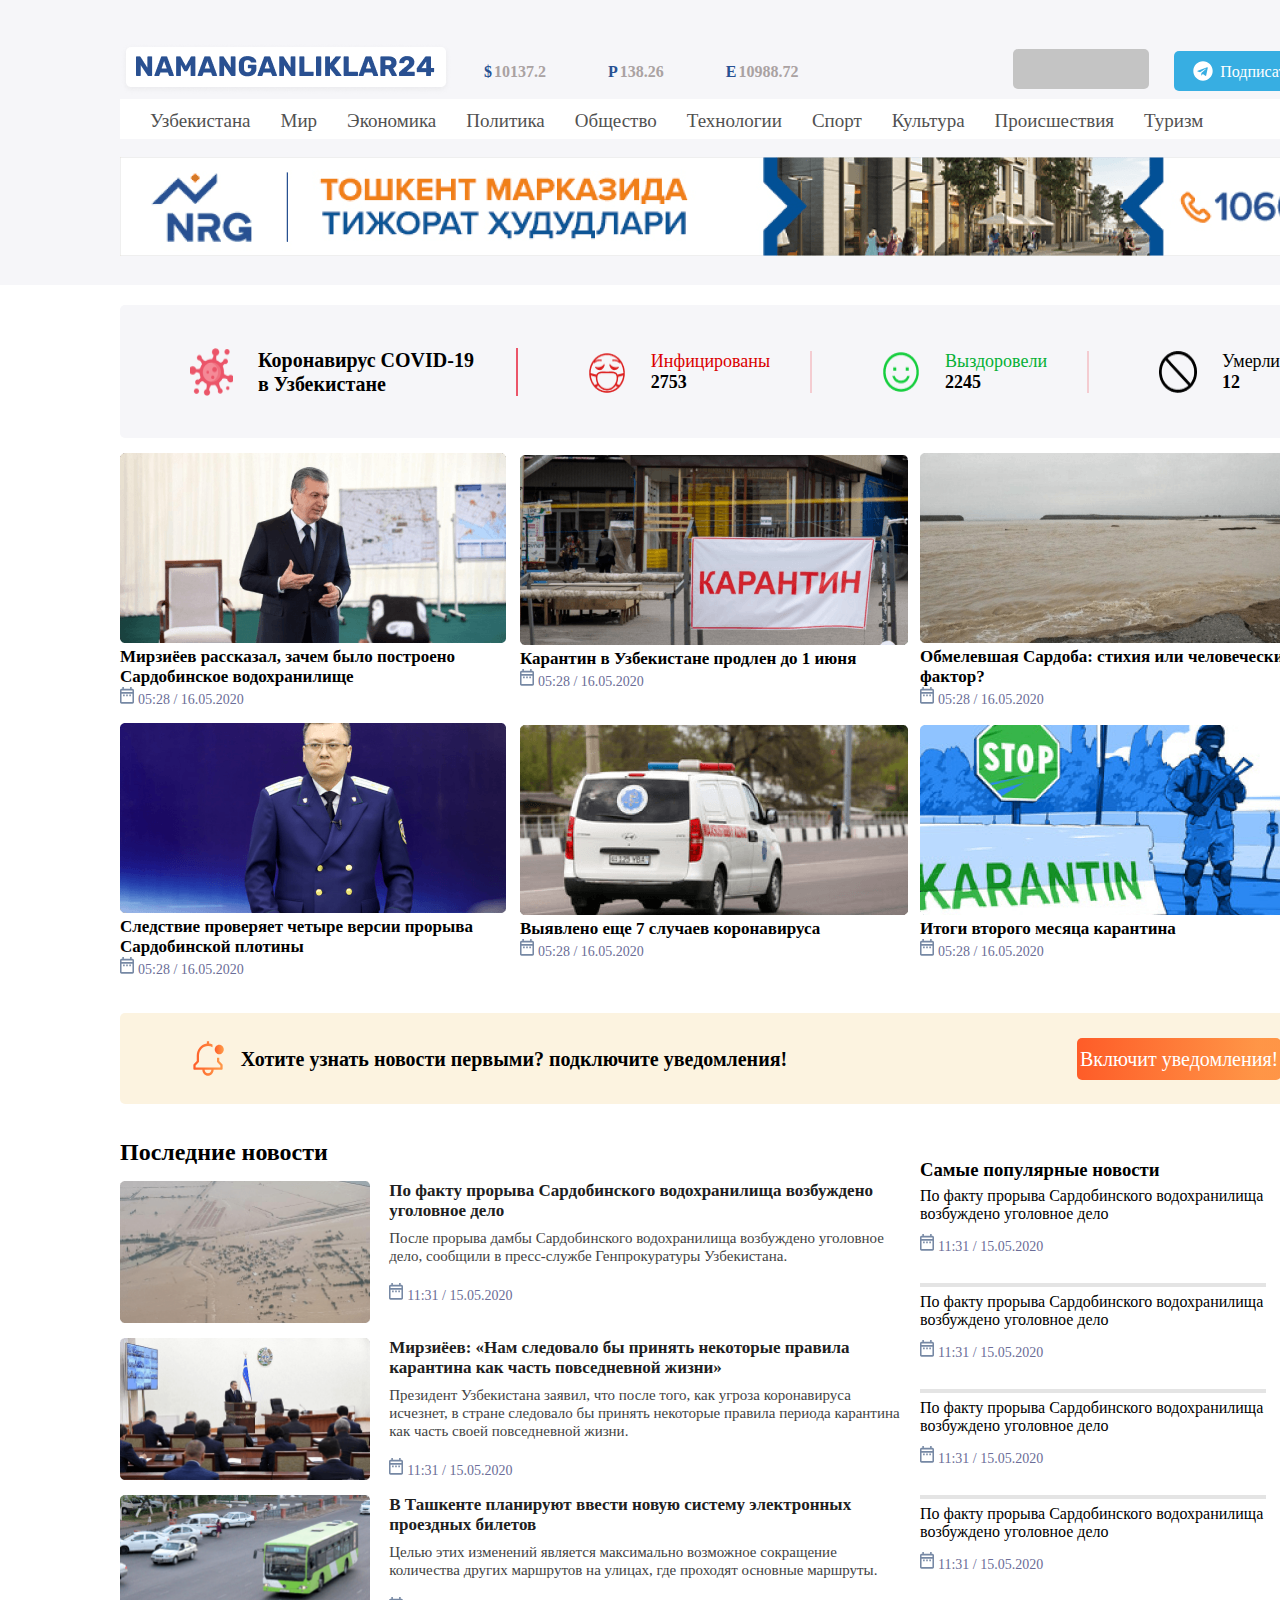
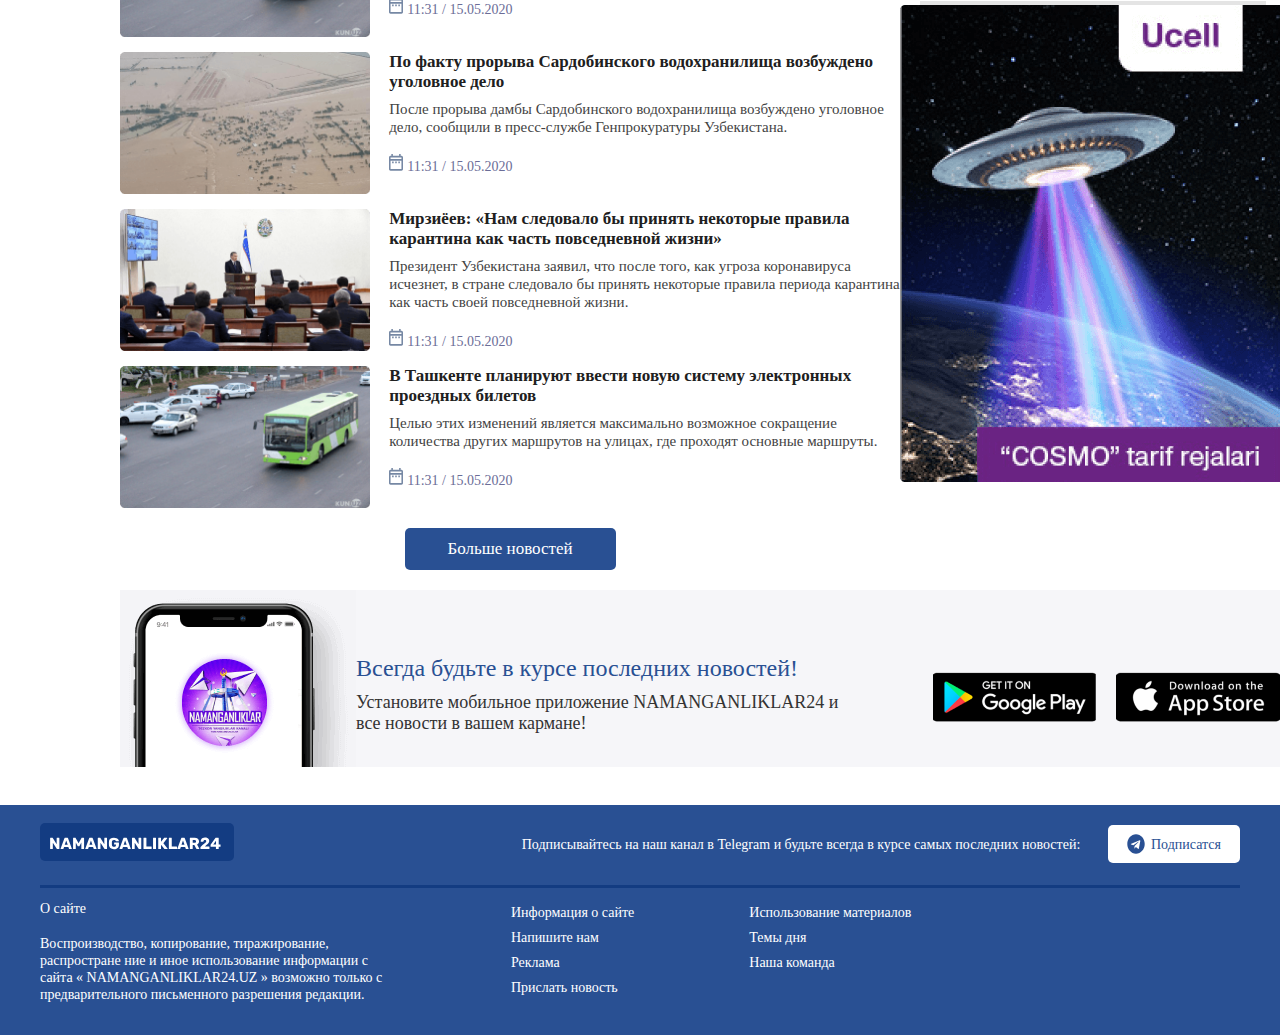
<file: 1-sahifa/index.html>
<!DOCTYPE html>
<html lang="ru">

<head>
    <meta charset="UTF-8">
    <meta http-equiv="X-UA-Compatible" content="IE=edge">
    <meta name="viewport" content="width=device-width, initial-scale=1.0">
    <title>Namanganliklar24</title>
    <link rel="stylesheet" href="./css/main.css">
</head>

<body>
    <!-- Header -->
    <header class="header ">
        <h1 class="visually-hidden">Namanganliklar25 -yangiliklar portlai</h1>
        <div class="header_sec container">
            <a href="#"><img src="./img/logo.png" alt="logotip"></a>
            <ul class="list">
                <li class="items">
                    <span class="icons">$</span> 10137.2
                </li>
                <li class="items">
                    <span class="icons">P</span> 138.26
                </li>
                <li class="items">
                    <span class="icons">E</span> 10988.72
                </li>
            </ul>
            <a href="#"><img class="hira" src="./img/rectangle.png" alt="hira rasm"></a>

            <div class="join">
                <a class="join_tg" href="https://t.me/">
                    <svg class="svg_tg" width="20" height="20" viewBox="0 0 20 20" fill="none"
                        xmlns="http://www.w3.org/2000/svg">
                        <path
                            d="M10 0.3125C4.64813 0.3125 0.3125 4.64875 0.3125 10C0.3125 15.3513 4.64875 19.6875 10 19.6875C15.3519 19.6875 19.6875 15.3513 19.6875 10C19.6875 4.64875 15.3513 0.3125 10 0.3125ZM14.7581 6.94938L13.1681 14.4419C13.0506 14.9731 12.7344 15.1019 12.2931 14.8519L9.87125 13.0669L8.70313 14.1919C8.57438 14.3206 8.465 14.43 8.215 14.43L8.38687 11.965L12.875 7.91C13.0706 7.73813 12.8319 7.64062 12.5738 7.8125L7.02688 11.3044L4.63625 10.5581C4.11688 10.3944 4.105 10.0387 4.74562 9.78875L14.0856 6.18688C14.5194 6.03063 14.8981 6.2925 14.7575 6.94875L14.7581 6.94938Z"
                            fill="white" />
                    </svg>Подписатся
                </a>
            </div>
        </div>
        <nav class="container">
            <div class="nav">
                <ul class="nav_list">
                    <li class="nav_items"><a class="nav_link" href="#">Узбекистана</a></li>
                    <li class="nav_items"><a class="nav_link" href="#">Мир</a></li>
                    <li class="nav_items"><a class="nav_link" href="#">Экономика</a></li>
                    <li class="nav_items"><a class="nav_link" href="#">Политика</a></li>
                    <li class="nav_items"><a class="nav_link" href="#">Общество</a></li>
                    <li class="nav_items"><a class="nav_link" href="#">Технологии</a></li>
                    <li class="nav_items"><a class="nav_link" href="#">Спорт</a></li>
                    <li class="nav_items"><a class="nav_link" href="#">Культура</a> </li>
                    <li class="nav_items"><a class="nav_link" href="#">Происшествия</a></li>
                    <li class="nav_items"><a class="nav_link" href="#">Туризм</a></li>
                </ul>
            </div>
        </nav>
        <div class="container">
            <img class="banner" src="./img/banner.png" alt="bu yerda sizning reklamangiz bo'lishi mumkun edi">

        </div>
    </header>
    <main class="container">
        <h2 class="visually-hidden">koronavirus haqida</h2>
        <div class="section1">
            <ul class="sec1_list">
                <li class="sec1_item1">
                    <img class="sec1_img" src="./img/covid_1.png" alt="covidku">
                    <p><b>Коронавирус COVID-19
                            в Узбекистане</b></p>
                </li>
                <li class="sec1_item2">
                    <img class="sec1_img" src="./img/covid_2.png" alt="covidkuu">
                    <p>Инфицированы <b>2753</b></p>
                </li>
                <li class="sec1_item3">
                    <img class="sec1_img" src="./img/covid_3.png" alt="covidddd">
                    <p>Выздоровели
                        <b>2245</b></p>
                </li>
                <li class="sec1_item4">
                    <img class="sec1_img" src="./img/covid_4.png" alt="covid_img">
                    <p>Умерли <b>12</b></p>
                </li>

            </ul>
        </div>
    </main>
    <main>
        <section class="container">
            <h2 class="visually-hidden">koronavirus haqida</h2>
            <div class="main2 Global">
                <div class="News1 ">
                    <img src="./img/prezident.png" alt="prezident">
                    <p class="news_p">
                        <b>Мирзиёев рассказал, зачем было построено
                            Сардобинское водохранилище</b>
                    </p>
                    <svg width="14" height="17" viewBox="0 0 14 17" fill="none" xmlns="http://www.w3.org/2000/svg">
                        <path
                            d="M3.11111 7.61108H4.66667V9.27775H3.11111V7.61108ZM14 3.44442V15.1111C14 16.0278 13.3 16.7778 12.4444 16.7778H1.55556C1.143 16.7778 0.747335 16.6022 0.455612 16.2896C0.163888 15.977 0 15.5531 0 15.1111L0.00777777 3.44442C0.00777777 2.52775 0.692222 1.77775 1.55556 1.77775H2.33333V0.111084H3.88889V1.77775H10.1111V0.111084H11.6667V1.77775H12.4444C13.3 1.77775 14 2.52775 14 3.44442ZM1.55556 5.11108H12.4444V3.44442H1.55556V5.11108ZM12.4444 15.1111V6.77775H1.55556V15.1111H12.4444ZM9.33333 9.27775H10.8889V7.61108H9.33333V9.27775ZM6.22222 9.27775H7.77778V7.61108H6.22222V9.27775Z"
                            fill="#7688A4" />
                    </svg>
    
                    <time>
                        05:28 / 16.05.2020
                    </time>
                </div>
                <div class="News1-1 ">
                    <img src="./img/karantin.png" alt="prezident">
                    <p class="news_p">
                        <b>Карантин в Узбекистане продлен до 1 июня</b>
                    </p>
                    <svg width="14" height="17" viewBox="0 0 14 17" fill="none" xmlns="http://www.w3.org/2000/svg">
                        <path
                            d="M3.11111 7.61108H4.66667V9.27775H3.11111V7.61108ZM14 3.44442V15.1111C14 16.0278 13.3 16.7778 12.4444 16.7778H1.55556C1.143 16.7778 0.747335 16.6022 0.455612 16.2896C0.163888 15.977 0 15.5531 0 15.1111L0.00777777 3.44442C0.00777777 2.52775 0.692222 1.77775 1.55556 1.77775H2.33333V0.111084H3.88889V1.77775H10.1111V0.111084H11.6667V1.77775H12.4444C13.3 1.77775 14 2.52775 14 3.44442ZM1.55556 5.11108H12.4444V3.44442H1.55556V5.11108ZM12.4444 15.1111V6.77775H1.55556V15.1111H12.4444ZM9.33333 9.27775H10.8889V7.61108H9.33333V9.27775ZM6.22222 9.27775H7.77778V7.61108H6.22222V9.27775Z"
                            fill="#7688A4" />
                    </svg>
                    <time>
                        05:28 / 16.05.2020
                    </time>
                </div>
                <div>
                    <img src="./img/sardoba.png" alt="prezident">
                    <p class="news_p"> 
                       <b> Обмелевшая Сардоба: стихия или
                        человеческий фактор?</b>      
                </p>
                    <svg width="14" height="17" viewBox="0 0 14 17" fill="none" xmlns="http://www.w3.org/2000/svg">
                        <path
                            d="M3.11111 7.61108H4.66667V9.27775H3.11111V7.61108ZM14 3.44442V15.1111C14 16.0278 13.3 16.7778 12.4444 16.7778H1.55556C1.143 16.7778 0.747335 16.6022 0.455612 16.2896C0.163888 15.977 0 15.5531 0 15.1111L0.00777777 3.44442C0.00777777 2.52775 0.692222 1.77775 1.55556 1.77775H2.33333V0.111084H3.88889V1.77775H10.1111V0.111084H11.6667V1.77775H12.4444C13.3 1.77775 14 2.52775 14 3.44442ZM1.55556 5.11108H12.4444V3.44442H1.55556V5.11108ZM12.4444 15.1111V6.77775H1.55556V15.1111H12.4444ZM9.33333 9.27775H10.8889V7.61108H9.33333V9.27775ZM6.22222 9.27775H7.77778V7.61108H6.22222V9.27775Z"
                            fill="#7688A4" />
                    </svg>
                    <time>
                        05:28 / 16.05.2020
                    </time>
                </div>
            </div>
        </section>
        
        <section class=" container">
            <h2 class="visually-hidden">koronavirus haqida</h2>
            <div class="main2 Global">
                <div class="News1 ">
                    <img src="./img/prokuror.png" alt="prezident">
                    <p class="news_p">
                        <b>Следствие проверяет четыре версии
                            прорыва Сардобинской плотины</b>
                    </p>
                    <svg width="14" height="17" viewBox="0 0 14 17" fill="none" xmlns="http://www.w3.org/2000/svg">
                        <path
                            d="M3.11111 7.61108H4.66667V9.27775H3.11111V7.61108ZM14 3.44442V15.1111C14 16.0278 13.3 16.7778 12.4444 16.7778H1.55556C1.143 16.7778 0.747335 16.6022 0.455612 16.2896C0.163888 15.977 0 15.5531 0 15.1111L0.00777777 3.44442C0.00777777 2.52775 0.692222 1.77775 1.55556 1.77775H2.33333V0.111084H3.88889V1.77775H10.1111V0.111084H11.6667V1.77775H12.4444C13.3 1.77775 14 2.52775 14 3.44442ZM1.55556 5.11108H12.4444V3.44442H1.55556V5.11108ZM12.4444 15.1111V6.77775H1.55556V15.1111H12.4444ZM9.33333 9.27775H10.8889V7.61108H9.33333V9.27775ZM6.22222 9.27775H7.77778V7.61108H6.22222V9.27775Z"
                            fill="#7688A4" />
                    </svg>
                    <time>
                        05:28 / 16.05.2020
                    </time>
                </div>
                <div class="News1-1">
                    <img src="./img/tez-yordam.png" alt="prezident">
                    <p class="news_p">
                        <b>Выявлено еще 7 случаев коронавируса</b>
                    </p>
                    <svg width="14" height="17" viewBox="0 0 14 17" fill="none" xmlns="http://www.w3.org/2000/svg">
                        <path
                            d="M3.11111 7.61108H4.66667V9.27775H3.11111V7.61108ZM14 3.44442V15.1111C14 16.0278 13.3 16.7778 12.4444 16.7778H1.55556C1.143 16.7778 0.747335 16.6022 0.455612 16.2896C0.163888 15.977 0 15.5531 0 15.1111L0.00777777 3.44442C0.00777777 2.52775 0.692222 1.77775 1.55556 1.77775H2.33333V0.111084H3.88889V1.77775H10.1111V0.111084H11.6667V1.77775H12.4444C13.3 1.77775 14 2.52775 14 3.44442ZM1.55556 5.11108H12.4444V3.44442H1.55556V5.11108ZM12.4444 15.1111V6.77775H1.55556V15.1111H12.4444ZM9.33333 9.27775H10.8889V7.61108H9.33333V9.27775ZM6.22222 9.27775H7.77778V7.61108H6.22222V9.27775Z"
                            fill="#7688A4" />
                    </svg>
                    <time>
                        05:28 / 16.05.2020
                    </time>
                </div>
                <div class="News1-1">
                    <img src="./img/stop-karantin.png" alt="prezident">
                    <p class="news_p">
                        <b>Итоги второго месяца карантина</b>
                    </p>
                    <svg width="14" height="17" viewBox="0 0 14 17" fill="none" xmlns="http://www.w3.org/2000/svg">
                        <path
                            d="M3.11111 7.61108H4.66667V9.27775H3.11111V7.61108ZM14 3.44442V15.1111C14 16.0278 13.3 16.7778 12.4444 16.7778H1.55556C1.143 16.7778 0.747335 16.6022 0.455612 16.2896C0.163888 15.977 0 15.5531 0 15.1111L0.00777777 3.44442C0.00777777 2.52775 0.692222 1.77775 1.55556 1.77775H2.33333V0.111084H3.88889V1.77775H10.1111V0.111084H11.6667V1.77775H12.4444C13.3 1.77775 14 2.52775 14 3.44442ZM1.55556 5.11108H12.4444V3.44442H1.55556V5.11108ZM12.4444 15.1111V6.77775H1.55556V15.1111H12.4444ZM9.33333 9.27775H10.8889V7.61108H9.33333V9.27775ZM6.22222 9.27775H7.77778V7.61108H6.22222V9.27775Z"
                            fill="#7688A4" />
                    </svg>
                    <time>
                        05:28 / 16.05.2020
                    </time>
                </div>
            </div>
        </section>
        <section class="container">
            <div class="uvedom Global">
                <svg width="31" height="35" viewBox="0 0 31 35" fill="none" xmlns="http://www.w3.org/2000/svg">
                    <path
                        d="M26.25 19.9394V16.8371H24V20.4167C23.996 20.5735 24.0241 20.7293 24.0824 20.8735C24.1407 21.0177 24.2277 21.1468 24.3375 21.2519L27.375 24.4735V26.3826H2.62499V24.4735L5.66249 21.2519C5.77229 21.1468 5.85932 21.0177 5.91758 20.8735C5.97584 20.7293 6.00396 20.5735 5.99999 20.4167V14.4507C5.99999 11.9191 6.9482 9.49121 8.63603 7.70109C10.3239 5.91097 12.613 4.9053 15 4.9053C16.5825 4.90562 18.1361 5.35464 19.5 6.20586V3.47348C18.4305 2.96536 17.291 2.64306 16.125 2.51893V0.132568H13.875V2.51893C11.1049 2.85386 8.54597 4.25214 6.68085 6.4501C4.81573 8.64805 3.77325 11.4938 3.74999 14.4507V19.9394L0.712487 23.161C0.602684 23.2661 0.515656 23.3952 0.457394 23.5393C0.399131 23.6835 0.371017 23.8394 0.374987 23.9962V27.5757C0.365043 27.7352 0.387327 27.895 0.440347 28.0445C0.493366 28.1941 0.575898 28.3299 0.682415 28.4429C0.788933 28.5558 0.916978 28.6434 1.05798 28.6996C1.19898 28.7558 1.34968 28.7795 1.49999 28.7689H9.37499C9.37499 30.3512 9.96762 31.8686 11.0225 32.9875C12.0774 34.1063 13.5081 34.7348 15 34.7348C16.4918 34.7348 17.9226 34.1063 18.9775 32.9875C20.0324 31.8686 20.625 30.3512 20.625 28.7689H28.5C28.6503 28.7795 28.801 28.7558 28.942 28.6996C29.083 28.6434 29.211 28.5558 29.3176 28.4429C29.4241 28.3299 29.5066 28.1941 29.5596 28.0445C29.6126 27.895 29.6349 27.7352 29.625 27.5757V23.9962C29.629 23.8394 29.6008 23.6835 29.5426 23.5393C29.4843 23.3952 29.3973 23.2661 29.2875 23.161L26.25 19.9394ZM15 32.3485C14.1049 32.3485 13.2464 31.9713 12.6135 31.3001C11.9806 30.6288 11.625 29.7183 11.625 28.7689H18.375C18.375 29.7183 18.0194 30.6288 17.3865 31.3001C16.7535 31.9713 15.8951 32.3485 15 32.3485Z"
                        fill="url(#paint0_linear_7_124)" />
                    <path
                        d="M26.25 13.2576C28.7353 13.2576 30.75 11.1207 30.75 8.48482C30.75 5.84892 28.7353 3.7121 26.25 3.7121C23.7647 3.7121 21.75 5.84892 21.75 8.48482C21.75 11.1207 23.7647 13.2576 26.25 13.2576Z"
                        fill="url(#paint1_linear_7_124)" />
                    <defs>
                        <linearGradient id="paint0_linear_7_124" x1="0.372681" y1="0.132568" x2="26.2419" y2="0.132568"
                            gradientUnits="userSpaceOnUse">
                            <stop stop-color="#FE5C28" />
                            <stop offset="1" stop-color="#FF8B36" stop-opacity="0.9" />
                        </linearGradient>
                        <linearGradient id="paint1_linear_7_124" x1="21.75" y1="3.7121" x2="29.7085" y2="3.7121"
                            gradientUnits="userSpaceOnUse">
                            <stop stop-color="#FE5C28" />
                            <stop offset="1" stop-color="#FF8B36" stop-opacity="0.9" />
                        </linearGradient>
                    </defs>
                </svg>
    
                <p>
                    <b>Хотите узнать новости первыми? подключите уведомления!</b>
                </p>
                <a href="#">Включит уведомления!
                </a>
            </div>
        </section>
    </main>
    <main class="container">
        <div class="sections1">
            <div class="last_news Global">
                <h2>Последние новости</h2>
                <div class="last_news_1">
                    <img src="./img/sardoba_last.png" alt="sardoba">
                    <div>
                        <h3>По факту прорыва Сардобинского водохранилища
                            возбуждено уголовное дело</h3>
                        <p>После прорыва дамбы Сардобинского водохранилища возбуждено уголовное дело, сообщили в
                            пресс-службе Генпрокуратуры Узбекистана.
                        </p>
                        <br>
                        <svg width="14" height="17" viewBox="0 0 14 17" fill="none" xmlns="http://www.w3.org/2000/svg">
                            <path
                                d="M3.11111 7.61108H4.66667V9.27775H3.11111V7.61108ZM14 3.44442V15.1111C14 16.0278 13.3 16.7778 12.4444 16.7778H1.55556C1.143 16.7778 0.747335 16.6022 0.455612 16.2896C0.163888 15.977 0 15.5531 0 15.1111L0.00777777 3.44442C0.00777777 2.52775 0.692222 1.77775 1.55556 1.77775H2.33333V0.111084H3.88889V1.77775H10.1111V0.111084H11.6667V1.77775H12.4444C13.3 1.77775 14 2.52775 14 3.44442ZM1.55556 5.11108H12.4444V3.44442H1.55556V5.11108ZM12.4444 15.1111V6.77775H1.55556V15.1111H12.4444ZM9.33333 9.27775H10.8889V7.61108H9.33333V9.27775ZM6.22222 9.27775H7.77778V7.61108H6.22222V9.27775Z"
                                fill="#7688A4" />
                        </svg>
                        <time>11:31 / 15.05.2020</time>
                    </div>
                </div>
                <div class="last_news_1">
                    <img src="./img/prizident_last.png " alt="prizident nutqi">
                    <div>
                        <h3>Мирзиёев: «Нам следовало бы принять некоторые правила
                            карантина как часть повседневной жизни»
                        </h3>
                        <p>Президент Узбекистана заявил, что после того, как угроза коронавируса исчезнет, в стране
                            следовало бы принять некоторые правила периода карантина как часть своей повседневной жизни.

                        </p>
                        <br>
                        <svg width="14" height="17" viewBox="0 0 14 17" fill="none" xmlns="http://www.w3.org/2000/svg">
                            <path
                                d="M3.11111 7.61108H4.66667V9.27775H3.11111V7.61108ZM14 3.44442V15.1111C14 16.0278 13.3 16.7778 12.4444 16.7778H1.55556C1.143 16.7778 0.747335 16.6022 0.455612 16.2896C0.163888 15.977 0 15.5531 0 15.1111L0.00777777 3.44442C0.00777777 2.52775 0.692222 1.77775 1.55556 1.77775H2.33333V0.111084H3.88889V1.77775H10.1111V0.111084H11.6667V1.77775H12.4444C13.3 1.77775 14 2.52775 14 3.44442ZM1.55556 5.11108H12.4444V3.44442H1.55556V5.11108ZM12.4444 15.1111V6.77775H1.55556V15.1111H12.4444ZM9.33333 9.27775H10.8889V7.61108H9.33333V9.27775ZM6.22222 9.27775H7.77778V7.61108H6.22222V9.27775Z"
                                fill="#7688A4" />
                        </svg>
                        <time>11:31 / 15.05.2020</time>
                    </div>
                </div>
                <div class="last_news_1">
                    <img src="./img/avtobus.png " alt="prizident nutqi">
                    <div>
                        <h3>В Ташкенте планируют ввести новую систему электронных проездных билетов

                        </h3>
                        <p>Целью этих изменений является максимально возможное сокращение количества других маршрутов на
                            улицах, где проходят основные маршруты.
                        </p>
                        <br>
                        <svg width="14" height="17" viewBox="0 0 14 17" fill="none" xmlns="http://www.w3.org/2000/svg">
                            <path
                                d="M3.11111 7.61108H4.66667V9.27775H3.11111V7.61108ZM14 3.44442V15.1111C14 16.0278 13.3 16.7778 12.4444 16.7778H1.55556C1.143 16.7778 0.747335 16.6022 0.455612 16.2896C0.163888 15.977 0 15.5531 0 15.1111L0.00777777 3.44442C0.00777777 2.52775 0.692222 1.77775 1.55556 1.77775H2.33333V0.111084H3.88889V1.77775H10.1111V0.111084H11.6667V1.77775H12.4444C13.3 1.77775 14 2.52775 14 3.44442ZM1.55556 5.11108H12.4444V3.44442H1.55556V5.11108ZM12.4444 15.1111V6.77775H1.55556V15.1111H12.4444ZM9.33333 9.27775H10.8889V7.61108H9.33333V9.27775ZM6.22222 9.27775H7.77778V7.61108H6.22222V9.27775Z"
                                fill="#7688A4" />
                        </svg>
                        <time>11:31 / 15.05.2020</time>
                    </div>
                </div>
                <div class="last_news_1">
                    <img src="./img/sardoba_last.png" alt="sardoba">
                    <div>
                        <h3>По факту прорыва Сардобинского водохранилища
                            возбуждено уголовное дело</h3>
                        <p>После прорыва дамбы Сардобинского водохранилища возбуждено уголовное дело, сообщили в
                            пресс-службе Генпрокуратуры Узбекистана.
                        </p>
                        <br>
                        <svg width="14" height="17" viewBox="0 0 14 17" fill="none" xmlns="http://www.w3.org/2000/svg">
                            <path
                                d="M3.11111 7.61108H4.66667V9.27775H3.11111V7.61108ZM14 3.44442V15.1111C14 16.0278 13.3 16.7778 12.4444 16.7778H1.55556C1.143 16.7778 0.747335 16.6022 0.455612 16.2896C0.163888 15.977 0 15.5531 0 15.1111L0.00777777 3.44442C0.00777777 2.52775 0.692222 1.77775 1.55556 1.77775H2.33333V0.111084H3.88889V1.77775H10.1111V0.111084H11.6667V1.77775H12.4444C13.3 1.77775 14 2.52775 14 3.44442ZM1.55556 5.11108H12.4444V3.44442H1.55556V5.11108ZM12.4444 15.1111V6.77775H1.55556V15.1111H12.4444ZM9.33333 9.27775H10.8889V7.61108H9.33333V9.27775ZM6.22222 9.27775H7.77778V7.61108H6.22222V9.27775Z"
                                fill="#7688A4" />
                        </svg>
                        <time>11:31 / 15.05.2020</time>
                    </div>
                </div>
                <div class="last_news_1">
                    <img src="./img/prizident_last.png " alt="prizident nutqi">
                    <div>
                        <h3>Мирзиёев: «Нам следовало бы принять некоторые правила
                            карантина как часть повседневной жизни»
                        </h3>
                        <p>Президент Узбекистана заявил, что после того, как угроза коронавируса исчезнет, в стране
                            следовало бы принять некоторые правила периода карантина как часть своей повседневной жизни.

                        </p>
                        <br>
                        <svg width="14" height="17" viewBox="0 0 14 17" fill="none" xmlns="http://www.w3.org/2000/svg">
                            <path
                                d="M3.11111 7.61108H4.66667V9.27775H3.11111V7.61108ZM14 3.44442V15.1111C14 16.0278 13.3 16.7778 12.4444 16.7778H1.55556C1.143 16.7778 0.747335 16.6022 0.455612 16.2896C0.163888 15.977 0 15.5531 0 15.1111L0.00777777 3.44442C0.00777777 2.52775 0.692222 1.77775 1.55556 1.77775H2.33333V0.111084H3.88889V1.77775H10.1111V0.111084H11.6667V1.77775H12.4444C13.3 1.77775 14 2.52775 14 3.44442ZM1.55556 5.11108H12.4444V3.44442H1.55556V5.11108ZM12.4444 15.1111V6.77775H1.55556V15.1111H12.4444ZM9.33333 9.27775H10.8889V7.61108H9.33333V9.27775ZM6.22222 9.27775H7.77778V7.61108H6.22222V9.27775Z"
                                fill="#7688A4" />
                        </svg>
                        <time>11:31 / 15.05.2020</time>
                    </div>
                </div>
                <div class="last_news_1">
                    <img src="./img/avtobus.png " alt="prizident nutqi">
                    <div>
                        <h3>В Ташкенте планируют ввести новую систему электронных проездных билетов

                        </h3>
                        <p>Целью этих изменений является максимально возможное сокращение количества других маршрутов на
                            улицах, где проходят основные маршруты.
                        </p>
                        <br>
                        <svg width="14" height="17" viewBox="0 0 14 17" fill="none" xmlns="http://www.w3.org/2000/svg">
                            <path
                                d="M3.11111 7.61108H4.66667V9.27775H3.11111V7.61108ZM14 3.44442V15.1111C14 16.0278 13.3 16.7778 12.4444 16.7778H1.55556C1.143 16.7778 0.747335 16.6022 0.455612 16.2896C0.163888 15.977 0 15.5531 0 15.1111L0.00777777 3.44442C0.00777777 2.52775 0.692222 1.77775 1.55556 1.77775H2.33333V0.111084H3.88889V1.77775H10.1111V0.111084H11.6667V1.77775H12.4444C13.3 1.77775 14 2.52775 14 3.44442ZM1.55556 5.11108H12.4444V3.44442H1.55556V5.11108ZM12.4444 15.1111V6.77775H1.55556V15.1111H12.4444ZM9.33333 9.27775H10.8889V7.61108H9.33333V9.27775ZM6.22222 9.27775H7.77778V7.61108H6.22222V9.27775Z"
                                fill="#7688A4" />
                        </svg>
                        <time>11:31 / 15.05.2020</time>
                    </div>
                </div>
                <div class="link_div">
                    <a class="news_link" href="#">Больше новостей</a>
                </div>

            </div>
            <div class="recomended">
                <h3>Cамые популярные новости</h3>
                <div class="rec_div">
                    <p>По факту прорыва Сардобинского водохранилища 
                        возбуждено уголовное дело</p>
                        <svg width="14" height="17" viewBox="0 0 14 17" fill="none" xmlns="http://www.w3.org/2000/svg">
                            <path
                                d="M3.11111 7.61108H4.66667V9.27775H3.11111V7.61108ZM14 3.44442V15.1111C14 16.0278 13.3 16.7778 12.4444 16.7778H1.55556C1.143 16.7778 0.747335 16.6022 0.455612 16.2896C0.163888 15.977 0 15.5531 0 15.1111L0.00777777 3.44442C0.00777777 2.52775 0.692222 1.77775 1.55556 1.77775H2.33333V0.111084H3.88889V1.77775H10.1111V0.111084H11.6667V1.77775H12.4444C13.3 1.77775 14 2.52775 14 3.44442ZM1.55556 5.11108H12.4444V3.44442H1.55556V5.11108ZM12.4444 15.1111V6.77775H1.55556V15.1111H12.4444ZM9.33333 9.27775H10.8889V7.61108H9.33333V9.27775ZM6.22222 9.27775H7.77778V7.61108H6.22222V9.27775Z"
                                fill="#7688A4" />
                        </svg>
                        <time>11:31 / 15.05.2020</time>

                </div>
                <div class="rec_div">
                    <p>По факту прорыва Сардобинского водохранилища 
                        возбуждено уголовное дело</p>
                        <svg width="14" height="17" viewBox="0 0 14 17" fill="none" xmlns="http://www.w3.org/2000/svg">
                            <path
                                d="M3.11111 7.61108H4.66667V9.27775H3.11111V7.61108ZM14 3.44442V15.1111C14 16.0278 13.3 16.7778 12.4444 16.7778H1.55556C1.143 16.7778 0.747335 16.6022 0.455612 16.2896C0.163888 15.977 0 15.5531 0 15.1111L0.00777777 3.44442C0.00777777 2.52775 0.692222 1.77775 1.55556 1.77775H2.33333V0.111084H3.88889V1.77775H10.1111V0.111084H11.6667V1.77775H12.4444C13.3 1.77775 14 2.52775 14 3.44442ZM1.55556 5.11108H12.4444V3.44442H1.55556V5.11108ZM12.4444 15.1111V6.77775H1.55556V15.1111H12.4444ZM9.33333 9.27775H10.8889V7.61108H9.33333V9.27775ZM6.22222 9.27775H7.77778V7.61108H6.22222V9.27775Z"
                                fill="#7688A4" />
                        </svg>
                        <time>11:31 / 15.05.2020</time>

                </div>
                <div class="rec_div">
                    <p>По факту прорыва Сардобинского водохранилища 
                        возбуждено уголовное дело</p>
                        <svg width="14" height="17" viewBox="0 0 14 17" fill="none" xmlns="http://www.w3.org/2000/svg">
                            <path
                                d="M3.11111 7.61108H4.66667V9.27775H3.11111V7.61108ZM14 3.44442V15.1111C14 16.0278 13.3 16.7778 12.4444 16.7778H1.55556C1.143 16.7778 0.747335 16.6022 0.455612 16.2896C0.163888 15.977 0 15.5531 0 15.1111L0.00777777 3.44442C0.00777777 2.52775 0.692222 1.77775 1.55556 1.77775H2.33333V0.111084H3.88889V1.77775H10.1111V0.111084H11.6667V1.77775H12.4444C13.3 1.77775 14 2.52775 14 3.44442ZM1.55556 5.11108H12.4444V3.44442H1.55556V5.11108ZM12.4444 15.1111V6.77775H1.55556V15.1111H12.4444ZM9.33333 9.27775H10.8889V7.61108H9.33333V9.27775ZM6.22222 9.27775H7.77778V7.61108H6.22222V9.27775Z"
                                fill="#7688A4" />
                        </svg>
                        <time>11:31 / 15.05.2020</time>

                </div>
                <div class="rec_div">
                    <p>По факту прорыва Сардобинского водохранилища 
                        возбуждено уголовное дело</p>
                        <svg width="14" height="17" viewBox="0 0 14 17" fill="none" xmlns="http://www.w3.org/2000/svg">
                            <path
                                d="M3.11111 7.61108H4.66667V9.27775H3.11111V7.61108ZM14 3.44442V15.1111C14 16.0278 13.3 16.7778 12.4444 16.7778H1.55556C1.143 16.7778 0.747335 16.6022 0.455612 16.2896C0.163888 15.977 0 15.5531 0 15.1111L0.00777777 3.44442C0.00777777 2.52775 0.692222 1.77775 1.55556 1.77775H2.33333V0.111084H3.88889V1.77775H10.1111V0.111084H11.6667V1.77775H12.4444C13.3 1.77775 14 2.52775 14 3.44442ZM1.55556 5.11108H12.4444V3.44442H1.55556V5.11108ZM12.4444 15.1111V6.77775H1.55556V15.1111H12.4444ZM9.33333 9.27775H10.8889V7.61108H9.33333V9.27775ZM6.22222 9.27775H7.77778V7.61108H6.22222V9.27775Z"
                                fill="#7688A4" />
                        </svg>
                        <time>11:31 / 15.05.2020</time>

                </div>
                <img class="rec_img" src="./img/ucell.png" alt="bu yerda sizning reklamangiz bo'lishi mumkun edi">

            </div>
        </div>
        <div class="download">
            <img src="./img/Namanganliklar_join_us.png" alt="yuklab olish">
            <div class="download_div">
                <h3>Всегда будьте в курсе последних новостей!</h3>
            <p>Установите мобильное приложение NAMANGANLIKLAR24
                и все новости в вашем кармане!</p>
            </div>
            <a href="https://google.com/play.google/">
                <img class="googleplay" src="./img/googleplay.png" alt="googldan yuklash">
            </a>
            <a href="https://appstore.com">
                <img class="appstore" src="./img/appstore.png" alt="appstore dan  yuklash">
            </a>
        </div>

    </main>
    <!-- Footer -->
    <footer>
        <h2 class="visually-hidden"> Footer start</h2>
        <div class="footer_sec1 container">
            <a href="#">
                <img class="footer_img" src="./img/footer_logo.svg" alt="namanganliklar logotip">
            </a>
            <p class="footet_sec_text1">Подписывайтесь на наш канал в Telegram и будьте всегда в курсе самых последних
                новостей:</p>
            <a class="footer_tg" href="https://t.me/">
                <svg class="footer_svg" width="18" height="20" viewBox="0 0 18 20" fill="none"
                    xmlns="http://www.w3.org/2000/svg">
                    <path
                        d="M9 0.3125C4.18331 0.3125 0.28125 4.64875 0.28125 10C0.28125 15.3512 4.18387 19.6875 9 19.6875C13.8167 19.6875 17.7188 15.3512 17.7188 10C17.7188 4.64875 13.8161 0.3125 9 0.3125ZM13.2823 6.94938L11.8513 14.4419C11.7456 14.9731 11.4609 15.1019 11.0638 14.8519L8.88412 13.0669L7.83281 14.1919C7.71694 14.3206 7.6185 14.43 7.3935 14.43L7.54819 11.965L11.5875 7.91C11.7636 7.73812 11.5487 7.64062 11.3164 7.8125L6.32419 11.3044L4.17263 10.5581C3.70519 10.3944 3.6945 10.0387 4.27106 9.78875L12.6771 6.18688C13.0674 6.03063 13.4083 6.2925 13.2817 6.94875L13.2823 6.94938Z"
                        fill="#295093" />
                </svg> Подписатся

            </a>

        </div>
        <div class="container  footer_section2">
            <div class="footer_sec2 ">
                <p class="footer_p">О сайте </p><br>
                <p class="footer_p">
                    Воспроизводство, копирование, тиражирование, распростране ние и иное использование информации с
                    сайта « NAMANGANLIKLAR24.UZ » возможно только с предварительного письменного разрешения редакции.
                </p>
            </div>
            <div class="footer_sec3 ">
                <a class="footer_link" href="#">Информация о сайте</a>
                <a class="footer_link" href="#">Напишите нам</a>
                <a class="footer_link" href="#">Реклама</a>
                <a class="footer_link" href="#">Прислать новость</a>
            </div>
            <div class="footer_sec4">
                <a class="footer_link" href="#"> Использование материалов </a>
                <a class="footer_link" href="#"> Темы дня </a>
                <a class="footer_link" href="#"> Наша команда </a>

            </div>
        </div>

    </footer>



</body>

</html>
</file>
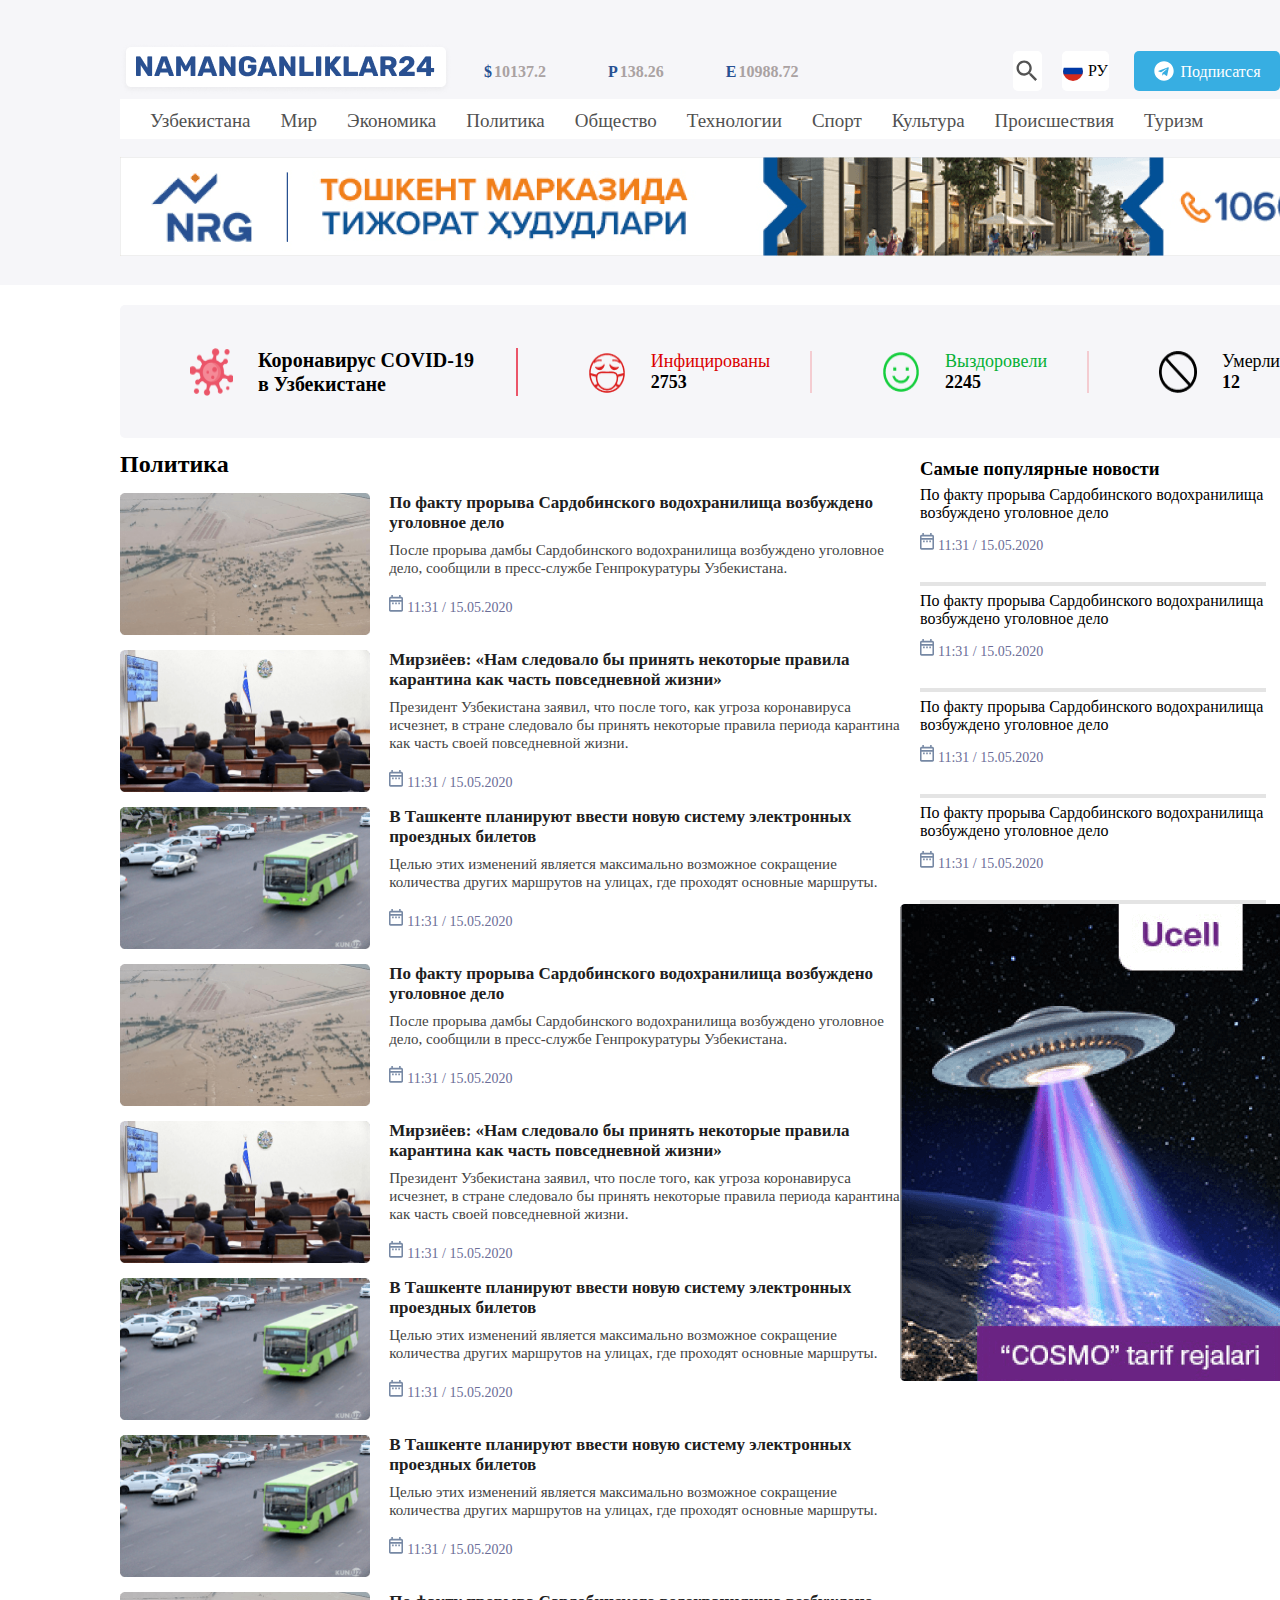
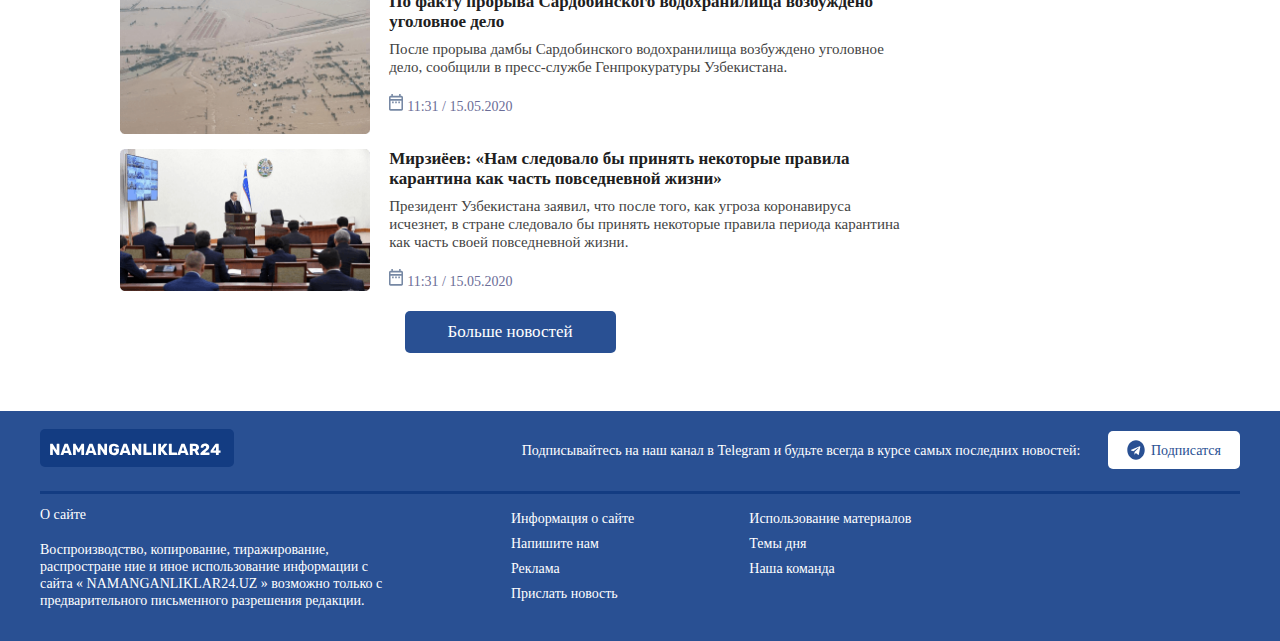
<file: 2-sahifa/index.html>
<!DOCTYPE html>
<html lang="ru">

<head>
    <meta charset="UTF-8">
    <meta http-equiv="X-UA-Compatible" content="IE=edge">
    <meta name="viewport" content="width=device-width, initial-scale=1.0">
    <title>Namanganliklar24</title>
    <link rel="stylesheet" href="./css/main.css">
</head>

<body>
    <!-- Header -->
    <header class="header ">
        <h1 class="visually-hidden">Namanganliklar25 -yangiliklar portlai</h1>
        <div class="header_sec container">
            <a href="#"><img src="./img/logo.png" alt="logotip"></a>
            <ul class="list">
                <li class="items">
                    <span class="icons">$</span> 10137.2
                </li>
                <li class="items">
                    <span class="icons">P</span> 138.26
                </li>
                <li class="items">
                    <span class="icons">E</span> 10988.72
                </li>
            </ul>
            <svg class="poisk" width="24" height="24" viewBox="0 0 24 24" fill="none" xmlns="http://www.w3.org/2000/svg">
                <path d="M9.5 3C11.2239 3 12.8772 3.68482 14.0962 4.90381C15.3152 6.12279 16 7.77609 16 9.5C16 11.11 15.41 12.59 14.44 13.73L14.71 14H15.5L20.5 19L19 20.5L14 15.5V14.71L13.73 14.44C12.5505 15.4468 11.0507 15.9999 9.5 16C7.77609 16 6.12279 15.3152 4.90381 14.0962C3.68482 12.8772 3 11.2239 3 9.5C3 7.77609 3.68482 6.12279 4.90381 4.90381C6.12279 3.68482 7.77609 3 9.5 3ZM9.5 5C7 5 5 7 5 9.5C5 12 7 14 9.5 14C12 14 14 12 14 9.5C14 7 12 5 9.5 5Z" fill="#535353"/>
                </svg>
                <div class="til">
                    <svg class="ruu" width="20" height="20" viewBox="0 0 20 20" fill="none" xmlns="http://www.w3.org/2000/svg">
                        <path d="M0.0332031 0.0506592H19.9668V10.0009H0.0332031V0.0506592Z" fill="white"/>
                        <path d="M0.0332031 10H19.9668V19.9503H0.0332031V10Z" fill="#D52B1E"/>
                        <path d="M0.0332031 6.68317H19.9668V13.3167H0.0332031V6.68317Z" fill="#0039A6"/>
                        </svg> РУ
                </div>
                    
                
            <div class="join">
                <a class="join_tg" href="https://t.me/">
                    <svg class="svg_tg" width="20" height="20" viewBox="0 0 20 20" fill="none"
                        xmlns="http://www.w3.org/2000/svg">
                        <path
                            d="M10 0.3125C4.64813 0.3125 0.3125 4.64875 0.3125 10C0.3125 15.3513 4.64875 19.6875 10 19.6875C15.3519 19.6875 19.6875 15.3513 19.6875 10C19.6875 4.64875 15.3513 0.3125 10 0.3125ZM14.7581 6.94938L13.1681 14.4419C13.0506 14.9731 12.7344 15.1019 12.2931 14.8519L9.87125 13.0669L8.70313 14.1919C8.57438 14.3206 8.465 14.43 8.215 14.43L8.38687 11.965L12.875 7.91C13.0706 7.73813 12.8319 7.64062 12.5738 7.8125L7.02688 11.3044L4.63625 10.5581C4.11688 10.3944 4.105 10.0387 4.74562 9.78875L14.0856 6.18688C14.5194 6.03063 14.8981 6.2925 14.7575 6.94875L14.7581 6.94938Z"
                            fill="white" />
                    </svg>Подписатся
                </a>
            </div>
        </div>
        <nav class="container">
            <div class="nav">
                <ul class="nav_list">
                    <li class="nav_items"><a class="nav_link" href="#">Узбекистана</a></li>
                    <li class="nav_items"><a class="nav_link" href="#">Мир</a></li>
                    <li class="nav_items"><a class="nav_link" href="#">Экономика</a></li>
                    <li class="nav_items"><a class="nav_link" href="#">Политика</a></li>
                    <li class="nav_items"><a class="nav_link" href="#">Общество</a></li>
                    <li class="nav_items"><a class="nav_link" href="#">Технологии</a></li>
                    <li class="nav_items"><a class="nav_link" href="#">Спорт</a></li>
                    <li class="nav_items"><a class="nav_link" href="#">Культура</a> </li>
                    <li class="nav_items"><a class="nav_link" href="#">Происшествия</a></li>
                    <li class="nav_items"><a class="nav_link" href="#">Туризм</a></li>
                </ul>
            </div>
        </nav>
        <div class="container">
            <img class="banner" src="./img/banner.png" alt="bu yerda sizning reklamangiz bo'lishi mumkun edi">

        </div>
    </header>

    <!-- Main -->
    <main class="container">
        <h2 class="visually-hidden">koronavirus haqida</h2>
        <div class="section1">
            <ul class="sec1_list">
                <li class="sec1_item1">
                    <img class="sec1_img" src="./img/covid_1.png" alt="covidku">
                    <p><b>Коронавирус COVID-19
                            в Узбекистане</b></p>
                </li>
                <li class="sec1_item2">
                    <img class="sec1_img" src="./img/covid_2.png" alt="covidkuu">
                    <p>Инфицированы <b>2753</b></p>
                </li>
                <li class="sec1_item3">
                    <img class="sec1_img" src="./img/covid_3.png" alt="covidddd">
                    <p>Выздоровели
                        <b>2245</b></p>
                </li>
                <li class="sec1_item4">
                    <img class="sec1_img" src="./img/covid_4.png" alt="covid_img">
                    <p>Умерли <b>12</b></p>
                </li>

            </ul>
        </div>
    </main>
    <main class="container">
        <div class="sections1">
            
            <div class="last_news Global">
                <h2>Политика</h2>
                <div class="last_news_1">
                    <img src="./img/sardoba_last.png" alt="sardoba">
                    <div>
                        <h3>По факту прорыва Сардобинского водохранилища
                            возбуждено уголовное дело</h3>
                        <p>После прорыва дамбы Сардобинского водохранилища возбуждено уголовное дело, сообщили в
                            пресс-службе Генпрокуратуры Узбекистана.
                        </p>
                        <br>
                        <svg width="14" height="17" viewBox="0 0 14 17" fill="none" xmlns="http://www.w3.org/2000/svg">
                            <path
                                d="M3.11111 7.61108H4.66667V9.27775H3.11111V7.61108ZM14 3.44442V15.1111C14 16.0278 13.3 16.7778 12.4444 16.7778H1.55556C1.143 16.7778 0.747335 16.6022 0.455612 16.2896C0.163888 15.977 0 15.5531 0 15.1111L0.00777777 3.44442C0.00777777 2.52775 0.692222 1.77775 1.55556 1.77775H2.33333V0.111084H3.88889V1.77775H10.1111V0.111084H11.6667V1.77775H12.4444C13.3 1.77775 14 2.52775 14 3.44442ZM1.55556 5.11108H12.4444V3.44442H1.55556V5.11108ZM12.4444 15.1111V6.77775H1.55556V15.1111H12.4444ZM9.33333 9.27775H10.8889V7.61108H9.33333V9.27775ZM6.22222 9.27775H7.77778V7.61108H6.22222V9.27775Z"
                                fill="#7688A4" />
                        </svg>
                        <time>11:31 / 15.05.2020</time>
                    </div>
                </div>
                <div class="last_news_1">
                    <img src="./img/prizident_last.png " alt="prizident nutqi">
                    <div>
                        <h3>Мирзиёев: «Нам следовало бы принять некоторые правила
                            карантина как часть повседневной жизни»
                        </h3>
                        <p>Президент Узбекистана заявил, что после того, как угроза коронавируса исчезнет, в стране
                            следовало бы принять некоторые правила периода карантина как часть своей повседневной жизни.

                        </p>
                        <br>
                        <svg width="14" height="17" viewBox="0 0 14 17" fill="none" xmlns="http://www.w3.org/2000/svg">
                            <path
                                d="M3.11111 7.61108H4.66667V9.27775H3.11111V7.61108ZM14 3.44442V15.1111C14 16.0278 13.3 16.7778 12.4444 16.7778H1.55556C1.143 16.7778 0.747335 16.6022 0.455612 16.2896C0.163888 15.977 0 15.5531 0 15.1111L0.00777777 3.44442C0.00777777 2.52775 0.692222 1.77775 1.55556 1.77775H2.33333V0.111084H3.88889V1.77775H10.1111V0.111084H11.6667V1.77775H12.4444C13.3 1.77775 14 2.52775 14 3.44442ZM1.55556 5.11108H12.4444V3.44442H1.55556V5.11108ZM12.4444 15.1111V6.77775H1.55556V15.1111H12.4444ZM9.33333 9.27775H10.8889V7.61108H9.33333V9.27775ZM6.22222 9.27775H7.77778V7.61108H6.22222V9.27775Z"
                                fill="#7688A4" />
                        </svg>
                        <time>11:31 / 15.05.2020</time>
                    </div>
                </div>
                <div class="last_news_1">
                    <img src="./img/avtobus.png " alt="prizident nutqi">
                    <div>
                        <h3>В Ташкенте планируют ввести новую систему электронных проездных билетов

                        </h3>
                        <p>Целью этих изменений является максимально возможное сокращение количества других маршрутов на
                            улицах, где проходят основные маршруты.
                        </p>
                        <br>
                        <svg width="14" height="17" viewBox="0 0 14 17" fill="none" xmlns="http://www.w3.org/2000/svg">
                            <path
                                d="M3.11111 7.61108H4.66667V9.27775H3.11111V7.61108ZM14 3.44442V15.1111C14 16.0278 13.3 16.7778 12.4444 16.7778H1.55556C1.143 16.7778 0.747335 16.6022 0.455612 16.2896C0.163888 15.977 0 15.5531 0 15.1111L0.00777777 3.44442C0.00777777 2.52775 0.692222 1.77775 1.55556 1.77775H2.33333V0.111084H3.88889V1.77775H10.1111V0.111084H11.6667V1.77775H12.4444C13.3 1.77775 14 2.52775 14 3.44442ZM1.55556 5.11108H12.4444V3.44442H1.55556V5.11108ZM12.4444 15.1111V6.77775H1.55556V15.1111H12.4444ZM9.33333 9.27775H10.8889V7.61108H9.33333V9.27775ZM6.22222 9.27775H7.77778V7.61108H6.22222V9.27775Z"
                                fill="#7688A4" />
                        </svg>
                        <time>11:31 / 15.05.2020</time>
                    </div>
                </div>
                <div class="last_news_1">
                    <img src="./img/sardoba_last.png" alt="sardoba">
                    <div>
                        <h3>По факту прорыва Сардобинского водохранилища
                            возбуждено уголовное дело</h3>
                        <p>После прорыва дамбы Сардобинского водохранилища возбуждено уголовное дело, сообщили в
                            пресс-службе Генпрокуратуры Узбекистана.
                        </p>
                        <br>
                        <svg width="14" height="17" viewBox="0 0 14 17" fill="none" xmlns="http://www.w3.org/2000/svg">
                            <path
                                d="M3.11111 7.61108H4.66667V9.27775H3.11111V7.61108ZM14 3.44442V15.1111C14 16.0278 13.3 16.7778 12.4444 16.7778H1.55556C1.143 16.7778 0.747335 16.6022 0.455612 16.2896C0.163888 15.977 0 15.5531 0 15.1111L0.00777777 3.44442C0.00777777 2.52775 0.692222 1.77775 1.55556 1.77775H2.33333V0.111084H3.88889V1.77775H10.1111V0.111084H11.6667V1.77775H12.4444C13.3 1.77775 14 2.52775 14 3.44442ZM1.55556 5.11108H12.4444V3.44442H1.55556V5.11108ZM12.4444 15.1111V6.77775H1.55556V15.1111H12.4444ZM9.33333 9.27775H10.8889V7.61108H9.33333V9.27775ZM6.22222 9.27775H7.77778V7.61108H6.22222V9.27775Z"
                                fill="#7688A4" />
                        </svg>
                        <time>11:31 / 15.05.2020</time>
                    </div>
                </div>
                <div class="last_news_1">
                    <img src="./img/prizident_last.png " alt="prizident nutqi">
                    <div>
                        <h3>Мирзиёев: «Нам следовало бы принять некоторые правила
                            карантина как часть повседневной жизни»
                        </h3>
                        <p>Президент Узбекистана заявил, что после того, как угроза коронавируса исчезнет, в стране
                            следовало бы принять некоторые правила периода карантина как часть своей повседневной жизни.

                        </p>
                        <br>
                        <svg width="14" height="17" viewBox="0 0 14 17" fill="none" xmlns="http://www.w3.org/2000/svg">
                            <path
                                d="M3.11111 7.61108H4.66667V9.27775H3.11111V7.61108ZM14 3.44442V15.1111C14 16.0278 13.3 16.7778 12.4444 16.7778H1.55556C1.143 16.7778 0.747335 16.6022 0.455612 16.2896C0.163888 15.977 0 15.5531 0 15.1111L0.00777777 3.44442C0.00777777 2.52775 0.692222 1.77775 1.55556 1.77775H2.33333V0.111084H3.88889V1.77775H10.1111V0.111084H11.6667V1.77775H12.4444C13.3 1.77775 14 2.52775 14 3.44442ZM1.55556 5.11108H12.4444V3.44442H1.55556V5.11108ZM12.4444 15.1111V6.77775H1.55556V15.1111H12.4444ZM9.33333 9.27775H10.8889V7.61108H9.33333V9.27775ZM6.22222 9.27775H7.77778V7.61108H6.22222V9.27775Z"
                                fill="#7688A4" />
                        </svg>
                        <time>11:31 / 15.05.2020</time>
                    </div>
                </div>
                <div class="last_news_1">
                    <img src="./img/avtobus.png " alt="prizident nutqi">
                    <div>
                        <h3>В Ташкенте планируют ввести новую систему электронных проездных билетов

                        </h3>
                        <p>Целью этих изменений является максимально возможное сокращение количества других маршрутов на
                            улицах, где проходят основные маршруты.
                        </p>
                        <br>
                        <svg width="14" height="17" viewBox="0 0 14 17" fill="none" xmlns="http://www.w3.org/2000/svg">
                            <path
                                d="M3.11111 7.61108H4.66667V9.27775H3.11111V7.61108ZM14 3.44442V15.1111C14 16.0278 13.3 16.7778 12.4444 16.7778H1.55556C1.143 16.7778 0.747335 16.6022 0.455612 16.2896C0.163888 15.977 0 15.5531 0 15.1111L0.00777777 3.44442C0.00777777 2.52775 0.692222 1.77775 1.55556 1.77775H2.33333V0.111084H3.88889V1.77775H10.1111V0.111084H11.6667V1.77775H12.4444C13.3 1.77775 14 2.52775 14 3.44442ZM1.55556 5.11108H12.4444V3.44442H1.55556V5.11108ZM12.4444 15.1111V6.77775H1.55556V15.1111H12.4444ZM9.33333 9.27775H10.8889V7.61108H9.33333V9.27775ZM6.22222 9.27775H7.77778V7.61108H6.22222V9.27775Z"
                                fill="#7688A4" />
                        </svg>
                        <time>11:31 / 15.05.2020</time>
                    </div>
                </div>
                <div class="last_news_1">
                    <img src="./img/avtobus.png " alt="prizident nutqi">
                    <div>
                        <h3>В Ташкенте планируют ввести новую систему электронных проездных билетов

                        </h3>
                        <p>Целью этих изменений является максимально возможное сокращение количества других маршрутов на
                            улицах, где проходят основные маршруты.
                        </p>
                        <br>
                        <svg width="14" height="17" viewBox="0 0 14 17" fill="none" xmlns="http://www.w3.org/2000/svg">
                            <path
                                d="M3.11111 7.61108H4.66667V9.27775H3.11111V7.61108ZM14 3.44442V15.1111C14 16.0278 13.3 16.7778 12.4444 16.7778H1.55556C1.143 16.7778 0.747335 16.6022 0.455612 16.2896C0.163888 15.977 0 15.5531 0 15.1111L0.00777777 3.44442C0.00777777 2.52775 0.692222 1.77775 1.55556 1.77775H2.33333V0.111084H3.88889V1.77775H10.1111V0.111084H11.6667V1.77775H12.4444C13.3 1.77775 14 2.52775 14 3.44442ZM1.55556 5.11108H12.4444V3.44442H1.55556V5.11108ZM12.4444 15.1111V6.77775H1.55556V15.1111H12.4444ZM9.33333 9.27775H10.8889V7.61108H9.33333V9.27775ZM6.22222 9.27775H7.77778V7.61108H6.22222V9.27775Z"
                                fill="#7688A4" />
                        </svg>
                        <time>11:31 / 15.05.2020</time>
                    </div>
                </div>
                <div class="last_news_1">
                    <img src="./img/sardoba_last.png" alt="sardoba">
                    <div>
                        <h3>По факту прорыва Сардобинского водохранилища
                            возбуждено уголовное дело</h3>
                        <p>После прорыва дамбы Сардобинского водохранилища возбуждено уголовное дело, сообщили в
                            пресс-службе Генпрокуратуры Узбекистана.
                        </p>
                        <br>
                        <svg width="14" height="17" viewBox="0 0 14 17" fill="none" xmlns="http://www.w3.org/2000/svg">
                            <path
                                d="M3.11111 7.61108H4.66667V9.27775H3.11111V7.61108ZM14 3.44442V15.1111C14 16.0278 13.3 16.7778 12.4444 16.7778H1.55556C1.143 16.7778 0.747335 16.6022 0.455612 16.2896C0.163888 15.977 0 15.5531 0 15.1111L0.00777777 3.44442C0.00777777 2.52775 0.692222 1.77775 1.55556 1.77775H2.33333V0.111084H3.88889V1.77775H10.1111V0.111084H11.6667V1.77775H12.4444C13.3 1.77775 14 2.52775 14 3.44442ZM1.55556 5.11108H12.4444V3.44442H1.55556V5.11108ZM12.4444 15.1111V6.77775H1.55556V15.1111H12.4444ZM9.33333 9.27775H10.8889V7.61108H9.33333V9.27775ZM6.22222 9.27775H7.77778V7.61108H6.22222V9.27775Z"
                                fill="#7688A4" />
                        </svg>
                        <time>11:31 / 15.05.2020</time>
                    </div>
                </div>
                <div class="last_news_1">
                    <img src="./img/prizident_last.png " alt="prizident nutqi">
                    <div>
                        <h3>Мирзиёев: «Нам следовало бы принять некоторые правила
                            карантина как часть повседневной жизни»
                        </h3>
                        <p>Президент Узбекистана заявил, что после того, как угроза коронавируса исчезнет, в стране
                            следовало бы принять некоторые правила периода карантина как часть своей повседневной жизни.

                        </p>
                        <br>
                        <svg width="14" height="17" viewBox="0 0 14 17" fill="none" xmlns="http://www.w3.org/2000/svg">
                            <path
                                d="M3.11111 7.61108H4.66667V9.27775H3.11111V7.61108ZM14 3.44442V15.1111C14 16.0278 13.3 16.7778 12.4444 16.7778H1.55556C1.143 16.7778 0.747335 16.6022 0.455612 16.2896C0.163888 15.977 0 15.5531 0 15.1111L0.00777777 3.44442C0.00777777 2.52775 0.692222 1.77775 1.55556 1.77775H2.33333V0.111084H3.88889V1.77775H10.1111V0.111084H11.6667V1.77775H12.4444C13.3 1.77775 14 2.52775 14 3.44442ZM1.55556 5.11108H12.4444V3.44442H1.55556V5.11108ZM12.4444 15.1111V6.77775H1.55556V15.1111H12.4444ZM9.33333 9.27775H10.8889V7.61108H9.33333V9.27775ZM6.22222 9.27775H7.77778V7.61108H6.22222V9.27775Z"
                                fill="#7688A4" />
                        </svg>
                        <time>11:31 / 15.05.2020</time>
                    </div>
                </div>
                <div class="link_div">
                    <a class="news_link" href="#">Больше новостей</a>
                </div>

            </div>
            <div class="recomended">
                <h3>Cамые популярные новости</h3>
                <div class="rec_div">
                    <p>По факту прорыва Сардобинского водохранилища 
                        возбуждено уголовное дело</p>
                        <svg width="14" height="17" viewBox="0 0 14 17" fill="none" xmlns="http://www.w3.org/2000/svg">
                            <path
                                d="M3.11111 7.61108H4.66667V9.27775H3.11111V7.61108ZM14 3.44442V15.1111C14 16.0278 13.3 16.7778 12.4444 16.7778H1.55556C1.143 16.7778 0.747335 16.6022 0.455612 16.2896C0.163888 15.977 0 15.5531 0 15.1111L0.00777777 3.44442C0.00777777 2.52775 0.692222 1.77775 1.55556 1.77775H2.33333V0.111084H3.88889V1.77775H10.1111V0.111084H11.6667V1.77775H12.4444C13.3 1.77775 14 2.52775 14 3.44442ZM1.55556 5.11108H12.4444V3.44442H1.55556V5.11108ZM12.4444 15.1111V6.77775H1.55556V15.1111H12.4444ZM9.33333 9.27775H10.8889V7.61108H9.33333V9.27775ZM6.22222 9.27775H7.77778V7.61108H6.22222V9.27775Z"
                                fill="#7688A4" />
                        </svg>
                        <time>11:31 / 15.05.2020</time>

                </div>
                <div class="rec_div">
                    <p>По факту прорыва Сардобинского водохранилища 
                        возбуждено уголовное дело</p>
                        <svg width="14" height="17" viewBox="0 0 14 17" fill="none" xmlns="http://www.w3.org/2000/svg">
                            <path
                                d="M3.11111 7.61108H4.66667V9.27775H3.11111V7.61108ZM14 3.44442V15.1111C14 16.0278 13.3 16.7778 12.4444 16.7778H1.55556C1.143 16.7778 0.747335 16.6022 0.455612 16.2896C0.163888 15.977 0 15.5531 0 15.1111L0.00777777 3.44442C0.00777777 2.52775 0.692222 1.77775 1.55556 1.77775H2.33333V0.111084H3.88889V1.77775H10.1111V0.111084H11.6667V1.77775H12.4444C13.3 1.77775 14 2.52775 14 3.44442ZM1.55556 5.11108H12.4444V3.44442H1.55556V5.11108ZM12.4444 15.1111V6.77775H1.55556V15.1111H12.4444ZM9.33333 9.27775H10.8889V7.61108H9.33333V9.27775ZM6.22222 9.27775H7.77778V7.61108H6.22222V9.27775Z"
                                fill="#7688A4" />
                        </svg>
                        <time>11:31 / 15.05.2020</time>

                </div>
                <div class="rec_div">
                    <p>По факту прорыва Сардобинского водохранилища 
                        возбуждено уголовное дело</p>
                        <svg width="14" height="17" viewBox="0 0 14 17" fill="none" xmlns="http://www.w3.org/2000/svg">
                            <path
                                d="M3.11111 7.61108H4.66667V9.27775H3.11111V7.61108ZM14 3.44442V15.1111C14 16.0278 13.3 16.7778 12.4444 16.7778H1.55556C1.143 16.7778 0.747335 16.6022 0.455612 16.2896C0.163888 15.977 0 15.5531 0 15.1111L0.00777777 3.44442C0.00777777 2.52775 0.692222 1.77775 1.55556 1.77775H2.33333V0.111084H3.88889V1.77775H10.1111V0.111084H11.6667V1.77775H12.4444C13.3 1.77775 14 2.52775 14 3.44442ZM1.55556 5.11108H12.4444V3.44442H1.55556V5.11108ZM12.4444 15.1111V6.77775H1.55556V15.1111H12.4444ZM9.33333 9.27775H10.8889V7.61108H9.33333V9.27775ZM6.22222 9.27775H7.77778V7.61108H6.22222V9.27775Z"
                                fill="#7688A4" />
                        </svg>
                        <time>11:31 / 15.05.2020</time>

                </div>
                <div class="rec_div">
                    <p>По факту прорыва Сардобинского водохранилища 
                        возбуждено уголовное дело</p>
                        <svg width="14" height="17" viewBox="0 0 14 17" fill="none" xmlns="http://www.w3.org/2000/svg">
                            <path
                                d="M3.11111 7.61108H4.66667V9.27775H3.11111V7.61108ZM14 3.44442V15.1111C14 16.0278 13.3 16.7778 12.4444 16.7778H1.55556C1.143 16.7778 0.747335 16.6022 0.455612 16.2896C0.163888 15.977 0 15.5531 0 15.1111L0.00777777 3.44442C0.00777777 2.52775 0.692222 1.77775 1.55556 1.77775H2.33333V0.111084H3.88889V1.77775H10.1111V0.111084H11.6667V1.77775H12.4444C13.3 1.77775 14 2.52775 14 3.44442ZM1.55556 5.11108H12.4444V3.44442H1.55556V5.11108ZM12.4444 15.1111V6.77775H1.55556V15.1111H12.4444ZM9.33333 9.27775H10.8889V7.61108H9.33333V9.27775ZM6.22222 9.27775H7.77778V7.61108H6.22222V9.27775Z"
                                fill="#7688A4" />
                        </svg>
                        <time>11:31 / 15.05.2020</time>

                </div>
                <img class="rec_img" src="./img/ucell.png" alt="bu yerda sizning reklamangiz bo'lishi mumkun edi">

            </div>
        </div>
        

    </main>
    <!-- Footer -->
    <footer>
        <h2 class="visually-hidden"> Footer start</h2>
        <div class="footer_sec1 container">
            <a href="#">
                <img class="footer_img" src="./img/footer_logo.svg" alt="namanganliklar logotip">
            </a>
            <p class="footet_sec_text1">Подписывайтесь на наш канал в Telegram и будьте всегда в курсе самых последних
                новостей:</p>
            <a class="footer_tg" href="https://t.me/">
                <svg class="footer_svg" width="18" height="20" viewBox="0 0 18 20" fill="none"
                    xmlns="http://www.w3.org/2000/svg">
                    <path
                        d="M9 0.3125C4.18331 0.3125 0.28125 4.64875 0.28125 10C0.28125 15.3512 4.18387 19.6875 9 19.6875C13.8167 19.6875 17.7188 15.3512 17.7188 10C17.7188 4.64875 13.8161 0.3125 9 0.3125ZM13.2823 6.94938L11.8513 14.4419C11.7456 14.9731 11.4609 15.1019 11.0638 14.8519L8.88412 13.0669L7.83281 14.1919C7.71694 14.3206 7.6185 14.43 7.3935 14.43L7.54819 11.965L11.5875 7.91C11.7636 7.73812 11.5487 7.64062 11.3164 7.8125L6.32419 11.3044L4.17263 10.5581C3.70519 10.3944 3.6945 10.0387 4.27106 9.78875L12.6771 6.18688C13.0674 6.03063 13.4083 6.2925 13.2817 6.94875L13.2823 6.94938Z"
                        fill="#295093" />
                </svg> Подписатся

            </a>

        </div>
        <div class="container  footer_section2">
            <div class="footer_sec2 ">
                <p class="footer_p">О сайте </p><br>
                <p class="footer_p">
                    Воспроизводство, копирование, тиражирование, распростране ние и иное использование информации с
                    сайта « NAMANGANLIKLAR24.UZ » возможно только с предварительного письменного разрешения редакции.
                </p>
            </div>
            <div class="footer_sec3 ">
                <a class="footer_link" href="#">Информация о сайте</a>
                <a class="footer_link" href="#">Напишите нам</a>
                <a class="footer_link" href="#">Реклама</a>
                <a class="footer_link" href="#">Прислать новость</a>
            </div>
            <div class="footer_sec4">
                <a class="footer_link" href="#"> Использование материалов </a>
                <a class="footer_link" href="#"> Темы дня </a>
                <a class="footer_link" href="#"> Наша команда </a>

            </div>
        </div>

    </footer>



</body>

</html>
</file>
<file: 1-sahifa/css/main.css>
@font-face {
    font-weight: 500;
    font-style: normal;
    font-family: 'Rubik', sans-serif;
    ;
    src: url(../fonts/rubik-v20-latin-500.ttf);

}
@font-face {
    font-weight: 400;
    font-style: normal;
    font-family: 'Rubik', sans-serif;
    ;
    src: url(../fonts/rubik-v20-latin-regular.ttf);

}
.visually-hidden {
    position: absolute;
    width: 1px;
    height: 1px;
    margin: -1px;
    padding: 0;
    overflow: hidden;
    border: 0;
    clip: rect(0 0 0 0)
  }

header {
    background-color: #f6f6f9;
    padding-top: 43px;
    width: 100%;
}

* {
    margin: 0;
    padding: 0;
    box-sizing: border-box;
}

.container {
    margin: 0px auto;
    padding: 0px;
    max-width: 1440px;
}

/* Header */
.header_sec {
    padding-left: 120px;
    display: flex;
    align-items: center;
}

.list {
    list-style: none;
    display: flex;
    padding-right: 185px;
}

.items {
    font-family: 'Rubik';
    font-style: normal;
    color: #aaa2a2;
    display: flex;
    font-weight: 700;
    font-size: 16px;
    line-height: 19px;
    padding: 0px 30px;
}

.icons {
    color: #285193;
    padding: 0px 2px;
}

.join {
    background-color: #37AEE2;
    display: flex;
    text-align: center;
    font-family: 'Rubik';
    font-style: normal;
    font-weight: 500;
    font-size: 16px;
    line-height: 19px;
    border-radius: 5px;
    margin-left: 25px;
}

.join_tg {
    display: flex;
    align-items: center;
    justify-content: center;
    text-decoration: none;
    color: #FFFFFF;
    height: 40px;
    width: 146px;
    border-radius: 5px;
}

.svg_tg {
    margin-right: 7px;
}

.hira {
    border-radius: 5px;
    height: 40px;
}

.nav_list {
    list-style: none;
    margin-left: 30px;
    display: flex;
    padding-top: 10px;
}


.nav_link {
    text-decoration: none;
    color: #515151;
    font-family: 'Rubik';
    font-style: normal;
    font-weight: 500;
    font-size: 19px;
    line-height: 23px;
    margin-right: 30px;
    
}

.nav {
    display: flex;
    text-align: center;
    background-color: #FFFFFF;
    max-width: 1200px;
    height: 40px;
    margin-left: 120px;
}

.banner {
    
    margin-top: 18px;
    margin-left: 120px;
    margin-bottom: 25px;
}
.section1{
    display: flex;
    margin-top: 20px;
    margin-left: 120px;
    background-color: #f6f6f9;
    width: 1200px;
    height: 133px;
    border-radius: 5px;
}
.sec1_list{
    list-style: none;
    display: flex;
    align-items: center;
    justify-content: center;
    width: 1200px;
    
    
}
.sec1_item1{
    display: flex;
    font-family: 'Rubik';
    font-style: normal;
    font-weight: 500;
    font-size: 20px;
    line-height: 24px;
    color: #000000;
    padding-right: 40px;
    padding-left: 70px;
    border-right: 2px solid #EB5569;    
}
.sec1_item2{
    display: flex;
    font-family: 'Rubik';
    font-style: normal;
    font-weight: 400;
    font-size: 18px;
    line-height: 21px;
    color: #DB0000;
    padding-right: 40px;
    padding-left: 70px;
    border-right: 2px solid #F4CCD1;
}
.sec1_item3{
    display: flex;
    font-family: 'Rubik';
    font-style: normal;
    font-weight: 400;
    font-size: 18px;
    line-height: 21px;
    color: #05B135;
    padding-right: 40px;
    padding-left: 70px;
    border-right: 2px solid #F4CCD1;
}
.sec1_item4{
    display: flex;
    font-family: 'Rubik';
    font-style: normal;
    font-weight: 400;
    font-size: 18px;
    line-height: 21px;
    padding-left: 70px;
    padding-right: 40px;
    color: #000000;
}
b{color: #000000;}
.sec1_img{
    vertical-align: middle;
    margin-right: 25px;
}
/* Footer */
footer{ 
    padding: 0;
    background-color: #295093;
}
.footer_sec1{
    display: flex;
    justify-content: space-between;
    align-items: center;
    width: 1200px;
    margin-top: 38px;
    padding-top: 18px;
    padding-bottom: 20px;
    border-bottom: 3px solid #133C82;;
}
.footer_img{
    margin-right: 260px;
}
.footer_tg{
    width: 132px;
    height: 38px;
    display: flex;
    justify-content: center;
    align-items: center;
    font-family: 'Rubik';
    font-style: normal;
    font-weight: 500;
    font-size: 14px;
    line-height: 17px;
    color: #295093;
    text-decoration: none;
    border-radius: 5px;
    background-color: white;
}

.footer_svg{
    margin-right: 6px;
}
.footer_sec2{
    display: inline-block;
    width: 360px;
    height: 121px;
    /* margin-left: 120px; */
    
    
}
.footet_sec_text1{

    font-family: 'Rubik';
    font-style: normal;
    font-weight: 500;
    font-size: 14px;
    line-height: 17px;
    color: #FFFFFF;
}
.footer_p{
    font-family: 'Rubik';
    font-style: normal;
    font-weight: 500;
    font-size: 14px;
    line-height: 17px;
    color: #FFFFFF;
}
.footer_sec3{
    margin-left: 111px;
    width: 163;
    height: 106;
    display: inline-block;
    line-height: 25px;
    
}
.footer_sec4{
    width: 170px;
    height: 106;
    margin-left:115px ;
    display: inline-block;
    margin-bottom: 60px;
    line-height: 25px;
    
}
.footer_link{ 
    display: flex;
    align-items: flex-start;
    justify-content: flex-start;
    text-decoration: none;
    font-family: 'Rubik';
    font-style: normal;
    font-weight: 500;
    font-size: 14px;
    color: #FFFFFF;
    
}
.footer_section2{
    display: flex;
    margin-top: 12px;
    max-width: 1200px;
    
}
.Global{
    max-width: 1200px;
    margin-left: 120px;
}
.News1{

    width: 380px;
    margin-right: 20px;
}
.News1-1{
    margin-right: 20px;
    width: 380px;
    margin-bottom: 17px;
}

.news_p{
    font-family: 'Rubik';
    font-style: normal;
    font-weight: 500;
    font-size: 17px;
    line-height: 20px;
    color: #202020;
}
time{
    font-family: 'Rubik';
    font-style: normal;
    font-weight: 400;
    font-size: 14px;
    line-height: 17px;
    color: #6B6D97;
    
}
.main2{
    max-width: 1200px;
    display: flex;
    align-items: center;
    margin-top: 15px;
    
}
.uvedom{
    margin-top: 35px;
    margin-bottom: 35px;
    width: 1200px;
    height: 91px;
    display: flex;
    justify-content: center;
    align-items: center;
    background: rgba(239, 186, 84, 0.18);
    border-radius: 5px;

    
}
.uvedom svg{
    margin-left: 34px;
    margin-right:17px ;
}
.uvedom p{
    margin-right:290px;
    font-family: 'Rubik';
    font-style: normal;
    font-weight: 500;
    font-size: 20px;
    line-height: 24px;
    color: #000000;
}
.uvedom a{
    width: 204px;
    height: 42px;
    display: flex;
    justify-content: center;
    align-items: center;
    text-decoration: none;
    font-family: 'Rubik';
    font-style: normal;
    font-weight: 500;
    font-size: 20px;
    line-height: 24px;
    color: #ffffff;
    background: linear-gradient(90deg, #FE5C28 0%, rgba(255, 139, 54, 0.9) 88.43%);
    border-radius: 5px;
}
.last_news{
     
     width:800px ;
}
.last_news_1{
    margin-top: 15px;
    display: flex;
    width: 780px;
    height: 142px;
}
.last_news_1 div{
    margin-left: 19px;
}
.last_news_1 h3{
    font-family: 'Rubik';
    font-style: normal;
    font-size: 17px;
    line-height: 20px;
    color: #202020;
   
}
.last_news_1 p{
    margin-top: 8px;
    font-family: 'Rubik';
    font-style: normal;
    font-weight: 400;
    font-size: 15px;
    line-height: 18px;
    color: #434343;
}
.news_link{
    display: flex;
    align-items: center;
    justify-content: center;
    width: 211px;
    height: 42px;
    font-family: 'Rubik';
    font-style: normal;
    font-weight: 500;
    font-size: 17px;
    line-height: 20px;
    color: #FFFFFF;
    text-decoration: none;
    background: #295093;
    border-radius: 5px;
    margin: 20px auto;

}
.recomended{
    padding:20px;
    width: 386px;
    
}
.rec_div {
    height: 100px;
    margin-top: 6px;
    border-bottom: 4px solid #E4E4E4;
}
.rec_div p{
    margin-bottom: 11px;
}

.sections1{
    display: flex;
    max-width: 1200px;
    
}
.rec_img{
    margin-left: -20px;
}
.link_div{
    display: flex;
    align-items: center;
    justify-content: center;
}
.download{
    max-width: 1200px;
    margin-left: 120px;
    display: flex;
    background-color: #F6F6F9;

}
.download_div{
    width: 526px;
    margin-top: 64px;
}
.download h3{
    font-family: 'Rubik';
    font-style: normal;
    font-weight: 500;
    font-size: 24px;
    line-height: 28px;
    color: #295093;
    margin-bottom: 10px;
}
.download p{
    font-family: 'Rubik';
    font-style: normal;
    font-weight: 500;
    font-size: 18px;
    line-height: 21px;

    color: #333333;

}
.appstore{
    margin-top: 82px;
    margin-left: 20px;
}
.googleplay{
    margin-top: 82px;
    margin-left: 70px;
}
</file>
<file: 2-sahifa/css/main.css>
@font-face {
    font-weight: 500;
    font-style: normal;
    font-family: 'Rubik', sans-serif;
    ;
    src: url(../fonts/rubik-v20-latin-500.ttf);

}
@font-face {
    font-weight: 400;
    font-style: normal;
    font-family: 'Rubik', sans-serif;
    ;
    src: url(../fonts/rubik-v20-latin-regular.ttf);

}
.visually-hidden {
    position: absolute;
    width: 1px;
    height: 1px;
    margin: -1px;
    padding: 0;
    overflow: hidden;
    border: 0;
    clip: rect(0 0 0 0)
  }

header {
    background-color: #f6f6f9;
    padding-top: 43px;
    width: 100%;
}

* {
    margin: 0;
    padding: 0;
    box-sizing: border-box;
}

.container {
    margin: 0px auto;
    padding: 0px;
    max-width: 1440px;
}

/* Header */
.header_sec {
    padding-left: 120px;
    display: flex;
    align-items: center;
}

.list {
    list-style: none;
    display: flex;
    padding-right: 185px;
}

.items {
    font-family: 'Rubik';
    font-style: normal;
    color: #aaa2a2;
    display: flex;
    font-weight: 700;
    font-size: 16px;
    line-height: 19px;
    padding: 0px 30px;
}

.icons {
    color: #285193;
    padding: 0px 2px;
}

.join {
    background-color: #37AEE2;
    display: flex;
    text-align: center;
    font-family: 'Rubik';
    font-style: normal;
    font-weight: 500;
    font-size: 16px;
    line-height: 19px;
    border-radius: 5px;
    margin-left: 25px;
}

.join_tg {
    display: flex;
    align-items: center;
    justify-content: center;
    text-decoration: none;
    color: #FFFFFF;
    height: 40px;
    width: 146px;
    border-radius: 5px;
}

.svg_tg {
    margin-right: 7px;
}

.hira {
    border-radius: 5px;
    height: 40px;
}

.nav_list {
    list-style: none;
    margin-left: 30px;
    display: flex;
    padding-top: 10px;
}


.nav_link {
    text-decoration: none;
    color: #515151;
    font-family: 'Rubik';
    font-style: normal;
    font-weight: 500;
    font-size: 19px;
    line-height: 23px;
    margin-right: 30px;
    
}

.nav {
    display: flex;
    text-align: center;
    background-color: #FFFFFF;
    max-width: 1200px;
    height: 40px;
    margin-left: 120px;
}

.banner {
    
    margin-top: 18px;
    margin-left: 120px;
    margin-bottom: 25px;
}
.section1{
    display: flex;
    margin-top: 20px;
    margin-left: 120px;
    background-color: #f6f6f9;
    width: 1200px;
    height: 133px;
    border-radius: 5px;
}
.sec1_list{
    list-style: none;
    display: flex;
    align-items: center;
    justify-content: center;
    width: 1200px;
    
    
}
.sec1_item1{
    display: flex;
    font-family: 'Rubik';
    font-style: normal;
    font-weight: 500;
    font-size: 20px;
    line-height: 24px;
    color: #000000;
    padding-right: 40px;
    padding-left: 70px;
    border-right: 2px solid #EB5569;    
}
.sec1_item2{
    display: flex;
    font-family: 'Rubik';
    font-style: normal;
    font-weight: 400;
    font-size: 18px;
    line-height: 21px;
    color: #DB0000;
    padding-right: 40px;
    padding-left: 70px;
    border-right: 2px solid #F4CCD1;
}
.sec1_item3{
    display: flex;
    font-family: 'Rubik';
    font-style: normal;
    font-weight: 400;
    font-size: 18px;
    line-height: 21px;
    color: #05B135;
    padding-right: 40px;
    padding-left: 70px;
    border-right: 2px solid #F4CCD1;
}
.sec1_item4{
    display: flex;
    font-family: 'Rubik';
    font-style: normal;
    font-weight: 400;
    font-size: 18px;
    line-height: 21px;
    padding-left: 70px;
    padding-right: 40px;
    color: #000000;
}
b{color: #000000;}
.sec1_img{
    vertical-align: middle;
    margin-right: 25px;
}
/* Footer */
footer{ 
    padding: 0;
    background-color: #295093;
}
.footer_sec1{
    display: flex;
    justify-content: space-between;
    align-items: center;
    width: 1200px;
    margin-top: 38px;
    padding-top: 18px;
    padding-bottom: 20px;
    border-bottom: 3px solid #133C82;;
}
.footer_img{
    margin-right: 260px;
}
.footer_tg{
    width: 132px;
    height: 38px;
    display: flex;
    justify-content: center;
    align-items: center;
    font-family: 'Rubik';
    font-style: normal;
    font-weight: 500;
    font-size: 14px;
    line-height: 17px;
    color: #295093;
    text-decoration: none;
    border-radius: 5px;
    background-color: white;
}

.footer_svg{
    margin-right: 6px;
}
.footer_sec2{
    display: inline-block;
    width: 360px;
    height: 121px;
    /* margin-left: 120px; */
    
    
}
.footet_sec_text1{

    font-family: 'Rubik';
    font-style: normal;
    font-weight: 500;
    font-size: 14px;
    line-height: 17px;
    color: #FFFFFF;
}
.footer_p{
    font-family: 'Rubik';
    font-style: normal;
    font-weight: 500;
    font-size: 14px;
    line-height: 17px;
    color: #FFFFFF;
}
.footer_sec3{
    margin-left: 111px;
    width: 163;
    height: 106;
    display: inline-block;
    line-height: 25px;
    
}
.footer_sec4{
    width: 170px;
    height: 106;
    margin-left:115px ;
    display: inline-block;
    margin-bottom: 60px;
    line-height: 25px;
    
}
.footer_link{ 
    display: flex;
    align-items: flex-start;
    justify-content: flex-start;
    text-decoration: none;
    font-family: 'Rubik';
    font-style: normal;
    font-weight: 500;
    font-size: 14px;
    color: #FFFFFF;
    
}
.footer_section2{
    display: flex;
    margin-top: 12px;
    max-width: 1200px;
    
}
.Global{
    max-width: 1200px;
    margin-left: 120px;
}
.News1{

    width: 380px;
    margin-right: 20px;
}
.News1-1{
    margin-right: 20px;
    width: 380px;
    margin-bottom: 17px;
}

.news_p{
    font-family: 'Rubik';
    font-style: normal;
    font-weight: 500;
    font-size: 17px;
    line-height: 20px;
    color: #202020;
}
time{
    font-family: 'Rubik';
    font-style: normal;
    font-weight: 400;
    font-size: 14px;
    line-height: 17px;
    color: #6B6D97;
    
}
.main2{
    max-width: 1200px;
    display: flex;
    align-items: center;
    margin-top: 15px;
    
}
.uvedom{
    margin-top: 35px;
    margin-bottom: 35px;
    width: 1200px;
    height: 91px;
    display: flex;
    justify-content: center;
    align-items: center;
    background: rgba(239, 186, 84, 0.18);
    border-radius: 5px;

    
}
.uvedom svg{
    margin-left: 34px;
    margin-right:17px ;
}
.uvedom p{
    margin-right:290px;
    font-family: 'Rubik';
    font-style: normal;
    font-weight: 500;
    font-size: 20px;
    line-height: 24px;
    color: #000000;
}
.uvedom a{
    width: 204px;
    height: 42px;
    display: flex;
    justify-content: center;
    align-items: center;
    text-decoration: none;
    font-family: 'Rubik';
    font-style: normal;
    font-weight: 500;
    font-size: 20px;
    line-height: 24px;
    color: #ffffff;
    background: linear-gradient(90deg, #FE5C28 0%, rgba(255, 139, 54, 0.9) 88.43%);
    border-radius: 5px;
}
.last_news{
     padding-top: 13px;
     width:800px ;
}
.last_news_1{
    margin-top: 15px;
    display: flex;
    width: 780px;
    height: 142px;
}
.last_news_1 div{
    margin-left: 19px;
}
.last_news_1 h3{
    font-family: 'Rubik';
    font-style: normal;
    font-size: 17px;
    line-height: 20px;
    color: #202020;
   
}
.last_news_1 p{
    margin-top: 8px;
    font-family: 'Rubik';
    font-style: normal;
    font-weight: 400;
    font-size: 15px;
    line-height: 18px;
    color: #434343;
}
.news_link{
    display: flex;
    align-items: center;
    justify-content: center;
    width: 211px;
    height: 42px;
    font-family: 'Rubik';
    font-style: normal;
    font-weight: 500;
    font-size: 17px;
    line-height: 20px;
    color: #FFFFFF;
    text-decoration: none;
    background: #295093;
    border-radius: 5px;
    margin: 20px auto;

}
.recomended{
    padding:20px;
    width: 386px;
    
}
.rec_div {
    height: 100px;
    margin-top: 6px;
    border-bottom: 4px solid #E4E4E4;
}
.rec_div p{
    margin-bottom: 11px;
}

.sections1{
    display: flex;
    max-width: 1200px;
    
}
.rec_img{
    margin-left: -20px;
}
.link_div{
    display: flex;
    align-items: center;
    justify-content: center;
}
.download{
    max-width: 1200px;
    margin-left: 120px;
    display: flex;
    background-color: #F6F6F9;

}
.download_div{
    width: 526px;
    margin-top: 64px;
}
.download h3{
    font-family: 'Rubik';
    font-style: normal;
    font-weight: 500;
    font-size: 24px;
    line-height: 28px;
    color: #295093;
    margin-bottom: 10px;
}
.download p{
    font-family: 'Rubik';
    font-style: normal;
    font-weight: 500;
    font-size: 18px;
    line-height: 21px;

    color: #333333;

}
.appstore{
    margin-top: 82px;
    margin-left: 20px;
}
.googleplay{
    margin-top: 82px;
    margin-left: 70px;
}
.til{ 
    display: flex;
    align-items: center;
    justify-content: center;
    background-color: white;
    width: 64px;
    height: 40px;
    border-radius: 5px;
    
}
.poisk{
    width: 38px;
    height: 40px;
    background-color: white;
    border-radius: 5px;
    margin-right: 20px;
}
.ruu{
    border-radius: 18px;
    margin-right: 5px;
}
</file>
